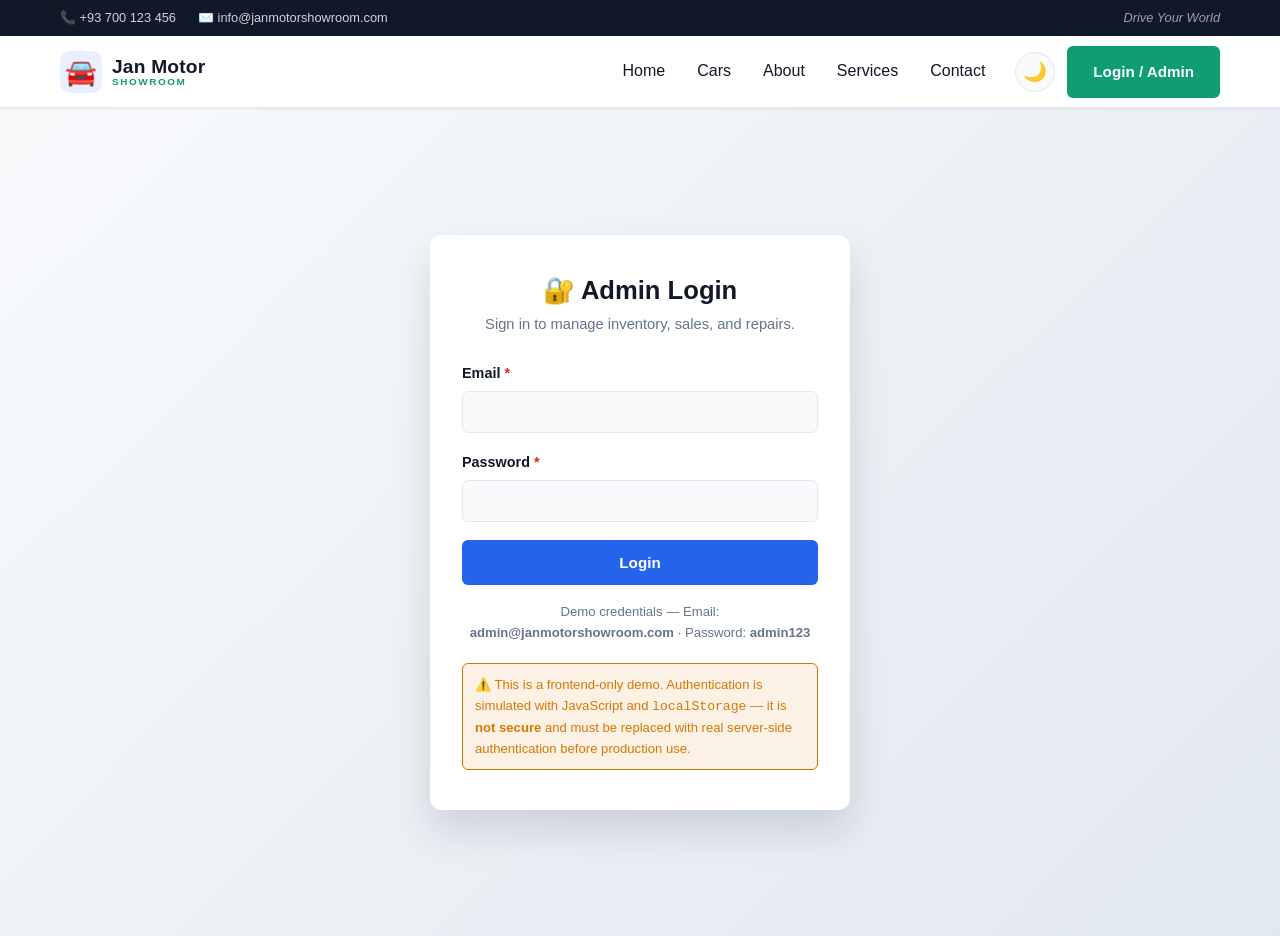
<file: add-car.html>
<!DOCTYPE html>
<html lang="en">
<head>
<meta charset="UTF-8">
<meta name="viewport" content="width=device-width, initial-scale=1.0">
<title>Add Car | Jan Motor Showroom Admin</title>
<link rel="stylesheet" href="style.css">
</head>
<body>

<div class="admin-layout">
  <div class="sidebar-overlay"></div>

  <aside class="admin-sidebar">
    <a href="index.html" class="logo"><span class="logo-icon">🚘</span><span class="logo-text">Jan Motor<small>Showroom</small></span></a>
    <a href="dashboard.html" class="sidebar-link">📊 Dashboard</a>
    <a href="cars.html" class="sidebar-link">🚘 View Site Cars</a>
    <a href="add-car.html" class="sidebar-link active">➕ Add Car</a>
    <a href="edit-car.html" class="sidebar-link">🗂️ Manage Cars</a>
    <a href="sales.html" class="sidebar-link">💰 Sales</a>
    <a href="repairs.html" class="sidebar-link">🔧 Repairs</a>
    <a href="#" class="sidebar-link logout-link" id="logout-btn">🚪 Logout</a>
  </aside>

  <main class="admin-main">
    <div class="admin-topbar">
      <button class="sidebar-toggle" aria-label="Open sidebar">☰</button>
      <h1>Add New Car</h1>
      <button class="theme-toggle" aria-label="Toggle dark mode">🌙</button>
    </div>

    <div class="panel">
      <form id="add-car-form" novalidate>
        <div class="form-row">
          <div class="form-group">
            <label>Car Title <span class="required">*</span></label>
            <input type="text" class="form-control" name="title" placeholder="e.g. Toyota Corolla LE" required>
            <p class="form-error">Car title is required.</p>
          </div>
          <div class="form-group">
            <label>Status</label>
            <select class="form-control" name="status">
              <option value="available">Available</option>
              <option value="sold">Sold</option>
              <option value="repair">Under Repair</option>
            </select>
          </div>
        </div>

        <div class="form-row">
          <div class="form-group">
            <label>Brand <span class="required">*</span></label>
            <input type="text" class="form-control" name="brand" placeholder="e.g. Toyota" required>
            <p class="form-error">Brand is required.</p>
          </div>
          <div class="form-group">
            <label>Model <span class="required">*</span></label>
            <input type="text" class="form-control" name="model" placeholder="e.g. Corolla" required>
            <p class="form-error">Model is required.</p>
          </div>
        </div>

        <div class="form-row">
          <div class="form-group">
            <label>Year <span class="required">*</span></label>
            <input type="number" class="form-control" name="year" min="1950" max="2100" placeholder="e.g. 2022" required>
            <p class="form-error">Enter a valid year.</p>
          </div>
          <div class="form-group">
            <label>Price (USD) <span class="required">*</span></label>
            <input type="number" class="form-control" name="price" min="0" step="1" placeholder="e.g. 18500" required>
            <p class="form-error">Enter a valid price.</p>
          </div>
        </div>

        <div class="form-row">
          <div class="form-group">
            <label>Mileage (mi) <span class="required">*</span></label>
            <input type="number" class="form-control" name="mileage" min="0" placeholder="e.g. 24500" required>
            <p class="form-error">Enter a valid mileage.</p>
          </div>
          <div class="form-group">
            <label>Color</label>
            <input type="text" class="form-control" name="color" placeholder="e.g. White">
          </div>
        </div>

        <div class="form-row">
          <div class="form-group">
            <label>Fuel Type <span class="required">*</span></label>
            <select class="form-control" name="fuel" required>
              <option value="">Select fuel type</option>
              <option value="Petrol">Petrol</option>
              <option value="Diesel">Diesel</option>
              <option value="Hybrid">Hybrid</option>
              <option value="Electric">Electric</option>
              <option value="CNG">CNG</option>
            </select>
            <p class="form-error">Please select a fuel type.</p>
          </div>
          <div class="form-group">
            <label>Transmission <span class="required">*</span></label>
            <select class="form-control" name="transmission" required>
              <option value="">Select transmission</option>
              <option value="Automatic">Automatic</option>
              <option value="Manual">Manual</option>
              <option value="CVT">CVT</option>
            </select>
            <p class="form-error">Please select a transmission.</p>
          </div>
        </div>

        <div class="form-row">
          <div class="form-group">
            <label>Engine</label>
            <input type="text" class="form-control" name="engine" placeholder="e.g. 1.8L I4">
          </div>
          <div class="form-group">
            <label>Location <span class="required">*</span></label>
            <input type="text" class="form-control" name="location" placeholder="e.g. Kabul" required>
            <p class="form-error">Location is required.</p>
          </div>
        </div>

        <div class="form-group">
          <label>Description</label>
          <textarea class="form-control" name="description" placeholder="Describe the vehicle's condition, features, and history..."></textarea>
        </div>

        <div class="form-group">
          <label>Car Images</label>
          <input type="file" class="form-control" id="car-images-input" accept="image/*" multiple>
          <p class="form-help">Select multiple images at once (or add more later). The first image becomes the main photo shown on car cards. Hover a preview and click ✕ to remove it before saving. If none are selected, a placeholder image will be used.</p>
          <div class="image-upload-preview" id="image-preview"></div>
        </div>

        <div style="display:flex; gap:12px; margin-top: 10px;">
          <button type="submit" class="btn btn-primary">Save Car</button>
          <a href="edit-car.html" class="btn btn-outline">Cancel</a>
        </div>
      </form>
    </div>
  </main>
</div>

<script src="script.js"></script>
<script>
  let uploadedImages = [];

  document.addEventListener("DOMContentLoaded", () => {
    requireAuth();

    document.getElementById("logout-btn").addEventListener("click", (e) => {
      e.preventDefault();
      logout();
      window.location.href = "login.html";
    });

    document.getElementById("car-images-input").addEventListener("change", handleImageSelection);
    document.getElementById("add-car-form").addEventListener("submit", handleAddCarSubmit);
  });

  function handleImageSelection(e) {
    const files = Array.from(e.target.files);
    files.forEach((file) => {
      const reader = new FileReader();
      reader.onload = (event) => {
        uploadedImages.push(event.target.result);
        renderImagePreview();
      };
      reader.readAsDataURL(file);
    });
    // Reset the input so selecting the same file(s) again still fires "change"
    e.target.value = "";
  }

  function renderImagePreview() {
    const preview = document.getElementById("image-preview");
    if (!uploadedImages.length) {
      preview.innerHTML = "";
      return;
    }
    preview.innerHTML = uploadedImages.map((img, i) => `
      <div class="preview-thumb">
        <img src="${img}" alt="Car image ${i + 1}">
        ${i === 0 ? '<span class="preview-main-badge">Main</span>' : ""}
        <span class="preview-remove" onclick="removeUploadedImage(${i})" title="Remove image">✕</span>
      </div>
    `).join("");
  }

  function removeUploadedImage(index) {
    uploadedImages.splice(index, 1);
    renderImagePreview();
  }

  function handleAddCarSubmit(e) {
    e.preventDefault();
    const form = e.target;

    const requiredFields = form.querySelectorAll("[required]");
    let valid = true;
    requiredFields.forEach((field) => {
      if (!field.value || !field.checkValidity()) {
        field.classList.add("invalid");
        valid = false;
      } else {
        field.classList.remove("invalid");
      }
    });

    if (!valid) {
      showToast("Please fill in all required fields.", "error");
      return;
    }

    const formData = new FormData(form);
    const carData = {
      title: formData.get("title").trim(),
      brand: formData.get("brand").trim(),
      model: formData.get("model").trim(),
      year: formData.get("year"),
      price: formData.get("price"),
      mileage: formData.get("mileage"),
      color: formData.get("color").trim(),
      fuel: formData.get("fuel"),
      transmission: formData.get("transmission"),
      engine: formData.get("engine").trim(),
      location: formData.get("location").trim(),
      description: formData.get("description").trim(),
      status: formData.get("status"),
      images: uploadedImages
    };

    addCar(carData);
    showToast("Car added successfully!", "success");
    setTimeout(() => window.location.href = "edit-car.html", 700);
  }
</script>
</body>
</html>
</file>
<file: style.css>
/* ==========================================================================
   Jan Motor Showroom - style.css
   ========================================================================== */

/* --------------------------------------------------------------------
   CSS VARIABLES (THEME)
   -------------------------------------------------------------------- */
:root {
  --primary-color: #111827;
  --secondary-color: #2563eb;
  --secondary-color-dark: #1d4ed8;
  --accent-color: #0f9d73;
  --accent-color-dark: #0b7d5b;
  --background-color: #f8fafc;
  --surface-color: #ffffff;
  --text-color: #111827;
  --text-muted: #64748b;
  --border-color: #e2e8f0;
  --success-color: #16a34a;
  --danger-color: #dc2626;
  --warning-color: #d97706;

  --radius-sm: 6px;
  --radius-md: 12px;
  --radius-lg: 20px;

  --shadow-sm: 0 1px 3px rgba(15, 23, 42, 0.08);
  --shadow-md: 0 8px 24px rgba(15, 23, 42, 0.10);
  --shadow-lg: 0 20px 40px rgba(15, 23, 42, 0.14);

  --header-height: 72px;
  --transition-fast: 0.18s ease;
  --transition-med: 0.3s ease;
}

[data-theme="dark"] {
  --primary-color: #f8fafc;
  --secondary-color: #3b82f6;
  --secondary-color-dark: #2563eb;
  --accent-color: #34d399;
  --accent-color-dark: #10b981;
  --background-color: #0f172a;
  --surface-color: #1e293b;
  --text-color: #f1f5f9;
  --text-muted: #94a3b8;
  --border-color: #334155;
  --shadow-sm: 0 1px 3px rgba(0, 0, 0, 0.35);
  --shadow-md: 0 8px 24px rgba(0, 0, 0, 0.4);
  --shadow-lg: 0 20px 40px rgba(0, 0, 0, 0.5);
}

/* --------------------------------------------------------------------
   RESET & BASE
   -------------------------------------------------------------------- */
* { margin: 0; padding: 0; box-sizing: border-box; }

html { scroll-behavior: smooth; }

body {
  font-family: "Segoe UI", Roboto, Helvetica, Arial, sans-serif;
  background-color: var(--background-color);
  color: var(--text-color);
  line-height: 1.6;
  transition: background-color var(--transition-med), color var(--transition-med);
  min-height: 100vh;
}

img { max-width: 100%; display: block; }

a { text-decoration: none; color: inherit; }

ul { list-style: none; }

button { font-family: inherit; cursor: pointer; border: none; background: none; }

input, select, textarea { font-family: inherit; font-size: 1rem; }

.container {
  width: 100%;
  max-width: 1200px;
  margin: 0 auto;
  padding: 0 20px;
}

section { padding: 64px 0; }

h1, h2, h3, h4 { font-weight: 700; line-height: 1.25; color: var(--text-color); }

.section-header { text-align: center; max-width: 640px; margin: 0 auto 40px; }
.section-header h2 { font-size: 2rem; margin-bottom: 12px; }
.section-header p { color: var(--text-muted); font-size: 1.05rem; }

.text-center { text-align: center; }

/* --------------------------------------------------------------------
   BUTTONS
   -------------------------------------------------------------------- */
.btn {
  display: inline-flex;
  align-items: center;
  justify-content: center;
  gap: 8px;
  padding: 12px 24px;
  border-radius: var(--radius-sm);
  font-weight: 600;
  font-size: 0.95rem;
  cursor: pointer;
  transition: transform var(--transition-fast), box-shadow var(--transition-fast), background-color var(--transition-fast), opacity var(--transition-fast);
  border: 2px solid transparent;
  white-space: nowrap;
}
.btn:hover { transform: translateY(-2px); }
.btn:active { transform: translateY(0); }

.btn-primary { background-color: var(--secondary-color); color: #fff; }
.btn-primary:hover { background-color: var(--secondary-color-dark); box-shadow: var(--shadow-md); }

.btn-secondary { background-color: transparent; border-color: #fff; color: #fff; }
.btn-secondary:hover { background-color: rgba(255,255,255,0.12); }

.btn-outline { background-color: transparent; border-color: var(--secondary-color); color: var(--secondary-color); }
.btn-outline:hover { background-color: var(--secondary-color); color: #fff; }

.btn-accent { background-color: var(--accent-color); color: #ffffff; }
.btn-accent:hover { background-color: var(--accent-color-dark); box-shadow: var(--shadow-md); }

.btn-danger { background-color: var(--danger-color); color: #fff; }
.btn-danger:hover { opacity: 0.9; }

.btn-success { background-color: var(--success-color); color: #fff; }
.btn-success:hover { opacity: 0.9; }

.btn-sm { padding: 8px 14px; font-size: 0.85rem; }
.btn-block { width: 100%; }
.btn:disabled { opacity: 0.55; cursor: not-allowed; transform: none; }

/* --------------------------------------------------------------------
   NAVBAR
   -------------------------------------------------------------------- */
.navbar {
  position: sticky;
  top: 0;
  z-index: 100;
  height: var(--header-height);
  background-color: var(--surface-color);
  border-bottom: 1px solid var(--border-color);
  box-shadow: var(--shadow-sm);
}

.navbar-inner {
  height: 100%;
  display: flex;
  align-items: center;
  justify-content: space-between;
  gap: 20px;
}

.logo {
  display: flex;
  align-items: center;
  gap: 10px;
  font-weight: 800;
  color: var(--secondary-color);
  line-height: 1.1;
}
.logo-icon {
  font-size: 1.6rem;
  width: 42px;
  height: 42px;
  display: flex;
  align-items: center;
  justify-content: center;
  border-radius: 10px;
  background-color: rgba(37, 99, 235, 0.1);
  flex-shrink: 0;
}
.logo-text {
  display: flex;
  flex-direction: column;
  font-size: 1.2rem;
  letter-spacing: 0.01em;
  color: var(--text-color);
}
.logo-text small {
  font-size: 0.62rem;
  font-weight: 700;
  letter-spacing: 0.16em;
  text-transform: uppercase;
  color: var(--accent-color);
}

.nav-links {
  display: flex;
  align-items: center;
  gap: 28px;
}

.nav-links a:not(.btn) {
  font-weight: 500;
  color: var(--text-color);
  padding: 6px 2px;
  border-bottom: 2px solid transparent;
  transition: border-color var(--transition-fast), color var(--transition-fast);
}
.nav-links a:not(.btn):hover,
.nav-links a.active {
  color: var(--secondary-color);
  border-bottom-color: var(--secondary-color);
}

.nav-actions { display: flex; align-items: center; gap: 12px; }

.theme-toggle {
  font-size: 1.2rem;
  width: 40px;
  height: 40px;
  border-radius: 50%;
  display: flex;
  align-items: center;
  justify-content: center;
  background-color: var(--background-color);
  border: 1px solid var(--border-color);
  transition: background-color var(--transition-fast);
}
.theme-toggle:hover { background-color: var(--border-color); }

.nav-toggle {
  display: none;
  flex-direction: column;
  gap: 5px;
  width: 32px;
  height: 32px;
  justify-content: center;
  align-items: center;
}
.nav-toggle span {
  display: block;
  width: 24px;
  height: 2px;
  background-color: var(--text-color);
  border-radius: 2px;
  transition: transform var(--transition-fast), opacity var(--transition-fast);
}
.nav-toggle-active span:nth-child(1) { transform: translateY(7px) rotate(45deg); }
.nav-toggle-active span:nth-child(2) { opacity: 0; }
.nav-toggle-active span:nth-child(3) { transform: translateY(-7px) rotate(-45deg); }

/* --------------------------------------------------------------------
   TOP INFO BAR (contact strip above main navbar)
   -------------------------------------------------------------------- */
.info-bar {
  background-color: var(--primary-color);
  color: #cbd5e1;
  font-size: 0.8rem;
  padding: 8px 0;
}
[data-theme="dark"] .info-bar { background-color: #060b16; }
.info-bar-inner {
  display: flex;
  align-items: center;
  justify-content: space-between;
  gap: 16px;
}
.info-bar-contact { display: flex; align-items: center; gap: 22px; flex-wrap: wrap; }
.info-bar-contact span { display: inline-flex; align-items: center; gap: 6px; }
.info-bar-tagline { color: #94a3b8; font-style: italic; }
@media (max-width: 768px) {
  .info-bar-tagline { display: none; }
}
@media (max-width: 560px) {
  .info-bar-contact span:last-child { display: none; }
}

/* --------------------------------------------------------------------
   HERO SECTION
   -------------------------------------------------------------------- */
.hero {
  position: relative;
  overflow: hidden;
  background:
    radial-gradient(circle at 12% 25%, rgba(15, 157, 115, 0.10), transparent 45%),
    linear-gradient(180deg, #eefdf7 0%, var(--background-color) 100%);
  padding: 64px 0 90px;
}
[data-theme="dark"] .hero {
  background:
    radial-gradient(circle at 12% 25%, rgba(52, 211, 153, 0.08), transparent 45%),
    linear-gradient(180deg, #0c1a2c 0%, var(--background-color) 100%);
}

.hero-inner {
  position: relative;
  z-index: 1;
  display: grid;
  grid-template-columns: 1fr 1fr;
  align-items: center;
  gap: 40px;
}

.hero-badge {
  display: inline-flex;
  align-items: center;
  gap: 8px;
  background-color: rgba(15, 157, 115, 0.1);
  color: var(--accent-color-dark);
  font-size: 0.8rem;
  font-weight: 700;
  padding: 7px 16px;
  border-radius: 999px;
  margin-bottom: 18px;
}
[data-theme="dark"] .hero-badge { color: var(--accent-color); }
.hero-badge .dot { width: 7px; height: 7px; border-radius: 50%; background-color: var(--accent-color); }

.hero-content h1 {
  font-size: 3rem;
  color: var(--text-color);
  margin-bottom: 16px;
  letter-spacing: -0.01em;
}
.hero-content p {
  font-size: 1.08rem;
  color: var(--text-muted);
  margin-bottom: 30px;
  max-width: 480px;
}
.hero-actions { display: flex; gap: 16px; flex-wrap: wrap; margin-bottom: 34px; }

/* Search bar (matches the pill-shaped search-by-brand/price UI) */
.hero-search-bar {
  display: flex;
  align-items: stretch;
  gap: 4px;
  background-color: var(--surface-color);
  border: 1px solid var(--border-color);
  border-radius: 999px;
  padding: 6px;
  box-shadow: var(--shadow-md);
  max-width: 620px;
  margin-bottom: 36px;
}
.hero-search-field {
  display: flex;
  flex-direction: column;
  justify-content: center;
  padding: 6px 18px;
  border-right: 1px solid var(--border-color);
  flex: 1;
  min-width: 0;
}
.hero-search-field:last-of-type { border-right: none; }
.hero-search-field label {
  font-size: 0.66rem;
  text-transform: uppercase;
  letter-spacing: 0.06em;
  color: var(--text-muted);
  margin-bottom: 2px;
}
.hero-search-field input,
.hero-search-field select {
  border: none;
  background: transparent;
  font-size: 0.88rem;
  color: var(--text-color);
  padding: 0;
  width: 100%;
}
.hero-search-field input:focus,
.hero-search-field select:focus { outline: none; }
.hero-search-btn {
  width: 46px;
  height: 46px;
  min-width: 46px;
  border-radius: 50%;
  background-color: var(--accent-color);
  color: #fff;
  font-size: 1.15rem;
  display: flex;
  align-items: center;
  justify-content: center;
  transition: background-color var(--transition-fast), transform var(--transition-fast);
}
.hero-search-btn:hover { background-color: var(--accent-color-dark); transform: scale(1.05); }

.hero-visual { position: relative; }
.hero-dot-pattern {
  position: absolute;
  top: -24px;
  right: -14px;
  width: 130px;
  height: 130px;
  background-image: radial-gradient(var(--border-color) 2px, transparent 2px);
  background-size: 16px 16px;
  z-index: 0;
  pointer-events: none;
}
[data-theme="dark"] .hero-dot-pattern { background-image: radial-gradient(#334155 2px, transparent 2px); }

.hero-visual-frame {
  position: relative;
  z-index: 1;
  border-radius: var(--radius-lg);
  overflow: hidden;
  box-shadow: var(--shadow-lg);
  aspect-ratio: 4 / 3.2;
}
.hero-visual-frame img { width: 100%; height: 100%; object-fit: cover; }

.hero-floating-card {
  position: absolute;
  z-index: 2;
  left: -18px;
  bottom: -18px;
  background-color: var(--surface-color);
  border-radius: var(--radius-md);
  box-shadow: var(--shadow-lg);
  padding: 14px 18px;
  display: flex;
  align-items: center;
  gap: 12px;
}
.hero-floating-card .icon {
  width: 42px;
  height: 42px;
  border-radius: 50%;
  background-color: rgba(15, 157, 115, 0.12);
  color: var(--accent-color-dark);
  display: flex;
  align-items: center;
  justify-content: center;
  font-size: 1.2rem;
  flex-shrink: 0;
}
[data-theme="dark"] .hero-floating-card .icon { color: var(--accent-color); }
.hero-floating-card strong { display: block; font-size: 1.05rem; }
.hero-floating-card span { font-size: 0.78rem; color: var(--text-muted); }

.hero-stats {
  display: flex;
  gap: 32px;
  margin-top: 40px;
  flex-wrap: wrap;
}
.hero-stat strong { display: block; font-size: 1.8rem; color: var(--accent-color-dark); }
[data-theme="dark"] .hero-stat strong { color: var(--accent-color); }
.hero-stat span { color: var(--text-muted); font-size: 0.9rem; }

/* --------------------------------------------------------------------
   CAR CARDS / GRID
   -------------------------------------------------------------------- */
.car-grid {
  display: grid;
  grid-template-columns: repeat(auto-fill, minmax(280px, 1fr));
  gap: 24px;
}

.car-card {
  background-color: var(--surface-color);
  border-radius: var(--radius-md);
  overflow: hidden;
  box-shadow: var(--shadow-sm);
  border: 1px solid var(--border-color);
  transition: transform var(--transition-fast), box-shadow var(--transition-fast);
  display: flex;
  flex-direction: column;
}
.car-card:hover { transform: translateY(-6px); box-shadow: var(--shadow-md); }

.car-card-image-wrap { position: relative; aspect-ratio: 16 / 10; overflow: hidden; }
.car-card-image { width: 100%; height: 100%; object-fit: cover; transition: transform var(--transition-med); }
.car-card:hover .car-card-image { transform: scale(1.06); }

.car-card-body { padding: 18px; display: flex; flex-direction: column; gap: 6px; flex: 1; }
.car-card-title { font-size: 1.1rem; }
.car-card-year { color: var(--text-muted); font-size: 0.9rem; }
.car-card-price { color: var(--secondary-color); font-size: 1.3rem; font-weight: 800; margin: 4px 0; }

.car-card-meta {
  display: flex;
  flex-wrap: wrap;
  gap: 10px;
  font-size: 0.85rem;
  color: var(--text-muted);
  margin-bottom: 12px;
}

.car-card .btn { margin-top: auto; }

.badge {
  position: absolute;
  top: 12px;
  left: 12px;
  padding: 5px 12px;
  font-size: 0.75rem;
  font-weight: 700;
  border-radius: 999px;
  text-transform: uppercase;
  letter-spacing: 0.03em;
  color: #fff;
}
.badge-available { background-color: var(--success-color); }
.badge-sold { background-color: var(--danger-color); }
.badge-repair { background-color: var(--warning-color); }

/* Photo count pill shown on car cards — value is always derived live
   from the car's actual images array, never hard-coded. */
.photo-count-badge {
  position: absolute;
  bottom: 12px;
  right: 12px;
  background-color: rgba(17, 24, 39, 0.72);
  color: #fff;
  padding: 5px 11px;
  border-radius: 999px;
  font-size: 0.75rem;
  font-weight: 600;
  backdrop-filter: blur(2px);
}

/* --------------------------------------------------------------------
   SERVICES SECTION
   -------------------------------------------------------------------- */
.services-grid {
  display: grid;
  grid-template-columns: repeat(auto-fit, minmax(220px, 1fr));
  gap: 24px;
}
.service-card {
  background-color: var(--surface-color);
  border: 1px solid var(--border-color);
  border-radius: var(--radius-md);
  padding: 30px 24px;
  text-align: center;
  transition: transform var(--transition-fast), box-shadow var(--transition-fast);
}
.service-card:hover { transform: translateY(-4px); box-shadow: var(--shadow-md); }
.service-icon { font-size: 2.4rem; margin-bottom: 14px; }
.service-card h3 { margin-bottom: 8px; font-size: 1.1rem; }
.service-card p { color: var(--text-muted); font-size: 0.92rem; }

/* --------------------------------------------------------------------
   ABOUT SECTION
   -------------------------------------------------------------------- */
.about-inner {
  display: grid;
  grid-template-columns: 1fr 1fr;
  gap: 48px;
  align-items: center;
}
.about-inner img { border-radius: var(--radius-lg); box-shadow: var(--shadow-md); }
.about-content p { color: var(--text-muted); margin-bottom: 16px; }
.about-list { margin-top: 20px; }
.about-list li {
  display: flex;
  align-items: flex-start;
  gap: 10px;
  margin-bottom: 10px;
  color: var(--text-color);
}
.about-list li::before { content: "✔"; color: var(--secondary-color); font-weight: 700; }

/* --------------------------------------------------------------------
   CONTACT SECTION
   -------------------------------------------------------------------- */
.contact-inner {
  display: grid;
  grid-template-columns: 1fr 1fr;
  gap: 40px;
}
.contact-info { display: flex; flex-direction: column; gap: 18px; }
.contact-info-item { display: flex; gap: 14px; align-items: flex-start; }
.contact-info-item .icon {
  width: 44px; height: 44px; border-radius: 50%;
  background-color: var(--secondary-color); color: #fff;
  display: flex; align-items: center; justify-content: center;
  flex-shrink: 0; font-size: 1.1rem;
}
.contact-info-item h4 { font-size: 1rem; margin-bottom: 2px; }
.contact-info-item p { color: var(--text-muted); font-size: 0.92rem; }

/* --------------------------------------------------------------------
   FORMS
   -------------------------------------------------------------------- */
.form-card {
  background-color: var(--surface-color);
  border: 1px solid var(--border-color);
  border-radius: var(--radius-md);
  padding: 32px;
  box-shadow: var(--shadow-sm);
}

.form-group { margin-bottom: 18px; }
.form-row { display: grid; grid-template-columns: 1fr 1fr; gap: 16px; }

.form-group label {
  display: block;
  font-weight: 600;
  font-size: 0.9rem;
  margin-bottom: 6px;
  color: var(--text-color);
}
.form-group .required { color: var(--danger-color); }

.form-control {
  width: 100%;
  padding: 11px 14px;
  border: 1px solid var(--border-color);
  border-radius: var(--radius-sm);
  background-color: var(--background-color);
  color: var(--text-color);
  transition: border-color var(--transition-fast), box-shadow var(--transition-fast);
}
.form-control:focus {
  outline: none;
  border-color: var(--secondary-color);
  box-shadow: 0 0 0 3px rgba(37, 99, 235, 0.15);
}
textarea.form-control { resize: vertical; min-height: 100px; }

.form-error {
  color: var(--danger-color);
  font-size: 0.82rem;
  margin-top: 5px;
  display: none;
}
.form-control.invalid { border-color: var(--danger-color); }
.form-control.invalid ~ .form-error { display: block; }

.form-help { font-size: 0.8rem; color: var(--text-muted); margin-top: 4px; }

.image-upload-preview {
  display: flex;
  flex-wrap: wrap;
  gap: 10px;
  margin-top: 12px;
}
.image-upload-preview .preview-thumb {
  position: relative;
  width: 90px;
  height: 70px;
  border-radius: var(--radius-sm);
  overflow: hidden;
  border: 1px solid var(--border-color);
}
.image-upload-preview .preview-thumb img { width: 100%; height: 100%; object-fit: cover; }
.image-upload-preview .preview-remove {
  position: absolute;
  top: 2px; right: 2px;
  background: rgba(0,0,0,0.6);
  color: #fff;
  width: 18px; height: 18px;
  border-radius: 50%;
  font-size: 0.7rem;
  display: flex; align-items: center; justify-content: center;
  cursor: pointer;
}
.image-upload-preview .preview-main-badge {
  position: absolute;
  bottom: 2px; left: 2px;
  background-color: var(--accent-color);
  color: #fff;
  font-size: 0.6rem;
  font-weight: 700;
  padding: 2px 6px;
  border-radius: 999px;
  letter-spacing: 0.03em;
  text-transform: uppercase;
}

/* --------------------------------------------------------------------
   AUTH / LOGIN PAGE
   -------------------------------------------------------------------- */
.auth-wrapper {
  min-height: calc(100vh - var(--header-height));
  display: flex;
  align-items: center;
  justify-content: center;
  padding: 40px 20px;
  background: linear-gradient(135deg, var(--background-color), var(--border-color));
}
.auth-card {
  width: 100%;
  max-width: 420px;
  background-color: var(--surface-color);
  border-radius: var(--radius-md);
  box-shadow: var(--shadow-lg);
  padding: 40px 32px;
}
.auth-card h1 { font-size: 1.6rem; margin-bottom: 6px; text-align: center; }
.auth-card p.subtitle { text-align: center; color: var(--text-muted); margin-bottom: 26px; font-size: 0.92rem; }
.auth-note {
  margin-top: 20px;
  background-color: rgba(217, 119, 6, 0.1);
  border: 1px solid var(--warning-color);
  color: var(--warning-color);
  font-size: 0.82rem;
  padding: 10px 12px;
  border-radius: var(--radius-sm);
}
.auth-demo-hint {
  margin-top: 16px;
  font-size: 0.82rem;
  color: var(--text-muted);
  text-align: center;
}

/* --------------------------------------------------------------------
   FILTERS / SEARCH TOOLBAR (CARS PAGE)
   -------------------------------------------------------------------- */
.page-header {
  background-color: var(--surface-color);
  border-bottom: 1px solid var(--border-color);
  padding: 40px 0;
}
.page-header h1 { font-size: 2rem; margin-bottom: 8px; }
.page-header p { color: var(--text-muted); }

.filters-bar {
  background-color: var(--surface-color);
  border: 1px solid var(--border-color);
  border-radius: var(--radius-md);
  padding: 20px;
  margin-bottom: 28px;
  box-shadow: var(--shadow-sm);
}
.filters-search { margin-bottom: 16px; }
.filters-grid {
  display: grid;
  grid-template-columns: repeat(auto-fit, minmax(150px, 1fr));
  gap: 14px;
}
.filters-actions {
  display: flex;
  justify-content: space-between;
  align-items: center;
  margin-top: 16px;
  flex-wrap: wrap;
  gap: 12px;
}
.results-count { color: var(--text-muted); font-size: 0.9rem; }

/* --------------------------------------------------------------------
   EMPTY / LOADING STATES
   -------------------------------------------------------------------- */
.empty-state {
  grid-column: 1 / -1;
  text-align: center;
  padding: 60px 20px;
  color: var(--text-muted);
}
.empty-state-icon { font-size: 3rem; margin-bottom: 10px; }

.loading-state {
  grid-column: 1 / -1;
  text-align: center;
  padding: 60px 20px;
  color: var(--text-muted);
}
.spinner {
  width: 36px; height: 36px;
  border: 4px solid var(--border-color);
  border-top-color: var(--secondary-color);
  border-radius: 50%;
  margin: 0 auto 14px;
  animation: spin 0.8s linear infinite;
}
@keyframes spin { to { transform: rotate(360deg); } }

/* --------------------------------------------------------------------
   CAR DETAILS PAGE
   -------------------------------------------------------------------- */
.details-grid {
  display: grid;
  grid-template-columns: 1.3fr 1fr;
  gap: 40px;
}
.details-main-image {
  position: relative;
  border-radius: var(--radius-md);
  overflow: hidden;
  aspect-ratio: 16/10;
  margin-bottom: 14px;
  box-shadow: var(--shadow-sm);
  cursor: zoom-in;
  background-color: var(--border-color);
}
.details-main-image img { width: 100%; height: 100%; object-fit: cover; display: block; }

.gallery-nav-btn {
  position: absolute;
  top: 50%;
  transform: translateY(-50%);
  width: 40px;
  height: 40px;
  border-radius: 50%;
  background-color: rgba(17, 24, 39, 0.55);
  color: #fff;
  font-size: 1.1rem;
  display: flex;
  align-items: center;
  justify-content: center;
  transition: background-color var(--transition-fast);
  z-index: 2;
}
.gallery-nav-btn:hover { background-color: rgba(17, 24, 39, 0.8); }
.gallery-nav-prev { left: 12px; }
.gallery-nav-next { right: 12px; }

.gallery-counter {
  position: absolute;
  bottom: 12px;
  right: 12px;
  background-color: rgba(17, 24, 39, 0.65);
  color: #fff;
  font-size: 0.8rem;
  font-weight: 600;
  padding: 4px 12px;
  border-radius: 999px;
  z-index: 2;
}

.details-thumbs { display: flex; gap: 10px; flex-wrap: wrap; }
.details-thumbs img {
  width: 90px; height: 65px; object-fit: cover;
  border-radius: var(--radius-sm); cursor: pointer;
  border: 2px solid transparent; opacity: 0.75;
  transition: opacity var(--transition-fast), border-color var(--transition-fast);
}
.details-thumbs img:hover, .details-thumbs img.active { opacity: 1; border-color: var(--secondary-color); }

/* Fullscreen lightbox for browsing all car images */
.lightbox-overlay {
  display: none;
  position: fixed;
  inset: 0;
  background-color: rgba(10, 14, 22, 0.94);
  z-index: 800;
  align-items: center;
  justify-content: center;
  padding: 24px;
}
.lightbox-overlay.lightbox-visible { display: flex; }
.lightbox-content {
  position: relative;
  max-width: 1100px;
  width: 100%;
  display: flex;
  flex-direction: column;
  align-items: center;
  gap: 16px;
}
.lightbox-content img {
  max-width: 100%;
  max-height: 74vh;
  object-fit: contain;
  border-radius: var(--radius-sm);
}
.lightbox-close {
  position: absolute;
  top: -46px;
  right: 0;
  width: 40px;
  height: 40px;
  border-radius: 50%;
  background-color: rgba(255,255,255,0.12);
  color: #fff;
  font-size: 1.2rem;
  display: flex;
  align-items: center;
  justify-content: center;
}
.lightbox-close:hover { background-color: rgba(255,255,255,0.22); }
.lightbox-counter { color: #cbd5e1; font-size: 0.85rem; }
.lightbox-nav-btn {
  width: 46px;
  height: 46px;
  border-radius: 50%;
  background-color: rgba(255,255,255,0.1);
  color: #fff;
  font-size: 1.3rem;
  display: flex;
  align-items: center;
  justify-content: center;
  transition: background-color var(--transition-fast);
}
.lightbox-nav-btn:hover { background-color: rgba(255,255,255,0.22); }
.lightbox-controls { display: flex; align-items: center; gap: 24px; }

.details-info h1 { font-size: 1.8rem; margin-bottom: 6px; }
.details-price { font-size: 2rem; color: var(--secondary-color); font-weight: 800; margin: 10px 0; }

.details-specs {
  display: grid;
  grid-template-columns: 1fr 1fr;
  gap: 14px;
  margin: 20px 0;
  padding: 20px 0;
  border-top: 1px solid var(--border-color);
  border-bottom: 1px solid var(--border-color);
}
.details-spec-item span { display: block; font-size: 0.8rem; color: var(--text-muted); }
.details-spec-item strong { font-size: 0.98rem; }

.details-description { color: var(--text-muted); margin-bottom: 24px; }
.details-actions { display: flex; gap: 12px; flex-wrap: wrap; }

.related-section { margin-top: 60px; }

/* --------------------------------------------------------------------
   FOOTER
   -------------------------------------------------------------------- */
.site-footer {
  background-color: var(--primary-color);
  color: #cbd5e1;
  padding: 50px 0 20px;
  margin-top: auto;
}
[data-theme="dark"] .site-footer { background-color: #060b16; }
.footer-grid {
  display: grid;
  grid-template-columns: 2fr 1fr 1fr 1.2fr;
  gap: 32px;
  padding-bottom: 30px;
}
.footer-col h4 { color: #fff; margin-bottom: 16px; font-size: 1rem; }
.footer-col p, .footer-col li { color: #94a3b8; font-size: 0.9rem; margin-bottom: 8px; }
.footer-col a:hover { color: #fff; }
.footer-bottom {
  text-align: center;
  border-top: 1px solid rgba(255,255,255,0.1);
  padding-top: 20px;
  font-size: 0.85rem;
  color: #94a3b8;
}

/* --------------------------------------------------------------------
   TOASTS
   -------------------------------------------------------------------- */
.toast-container {
  position: fixed;
  bottom: 24px;
  right: 24px;
  z-index: 1000;
  display: flex;
  flex-direction: column;
  gap: 10px;
}
.toast {
  background-color: var(--surface-color);
  color: var(--text-color);
  border-left: 4px solid var(--secondary-color);
  padding: 14px 18px;
  border-radius: var(--radius-sm);
  box-shadow: var(--shadow-md);
  font-size: 0.9rem;
  opacity: 0;
  transform: translateX(30px);
  transition: opacity var(--transition-med), transform var(--transition-med);
  max-width: 320px;
}
.toast-visible { opacity: 1; transform: translateX(0); }
.toast-success { border-left-color: var(--success-color); }
.toast-error { border-left-color: var(--danger-color); }
.toast-warning { border-left-color: var(--warning-color); }

/* --------------------------------------------------------------------
   ADMIN LAYOUT (DASHBOARD / MANAGE PAGES)
   -------------------------------------------------------------------- */
.admin-layout { display: flex; min-height: 100vh; }

.admin-sidebar {
  width: 250px;
  flex-shrink: 0;
  background-color: var(--primary-color);
  color: #cbd5e1;
  padding: 24px 16px;
  display: flex;
  flex-direction: column;
  gap: 4px;
  position: sticky;
  top: 0;
  height: 100vh;
  overflow-y: auto;
  transition: transform var(--transition-med);
  z-index: 200;
}
[data-theme="dark"] .admin-sidebar { background-color: #060b16; }

.admin-sidebar .logo { color: #fff; margin-bottom: 30px; padding: 0 8px; }
.admin-sidebar .logo-icon { background-color: rgba(255,255,255,0.08); }
.admin-sidebar .logo-text { color: #fff; }
.admin-sidebar .logo-text small { color: var(--accent-color); }

.sidebar-link {
  display: flex;
  align-items: center;
  gap: 12px;
  padding: 12px 14px;
  border-radius: var(--radius-sm);
  color: #cbd5e1;
  font-weight: 500;
  transition: background-color var(--transition-fast), color var(--transition-fast);
}
.sidebar-link:hover { background-color: rgba(255,255,255,0.08); color: #fff; }
.sidebar-link.active { background-color: var(--secondary-color); color: #fff; }
.sidebar-link.logout-link { margin-top: auto; color: #fca5a5; }
.sidebar-link.logout-link:hover { background-color: rgba(220, 38, 38, 0.15); }

.sidebar-overlay {
  display: none;
  position: fixed;
  inset: 0;
  background-color: rgba(0,0,0,0.5);
  z-index: 150;
}
.sidebar-overlay-visible { display: block; }

.admin-main {
  flex: 1;
  min-width: 0;
  padding: 28px 32px 60px;
}

.admin-topbar {
  display: flex;
  align-items: center;
  justify-content: space-between;
  margin-bottom: 28px;
  gap: 16px;
  flex-wrap: wrap;
}
.admin-topbar h1 { font-size: 1.6rem; }
.sidebar-toggle {
  display: none;
  font-size: 1.4rem;
  width: 40px; height: 40px;
  align-items: center; justify-content: center;
  border-radius: var(--radius-sm);
  background-color: var(--surface-color);
  border: 1px solid var(--border-color);
}

/* Stat cards */
.stats-grid {
  display: grid;
  grid-template-columns: repeat(auto-fit, minmax(200px, 1fr));
  gap: 20px;
  margin-bottom: 32px;
}
.stat-card {
  background-color: var(--surface-color);
  border: 1px solid var(--border-color);
  border-radius: var(--radius-md);
  padding: 22px;
  display: flex;
  align-items: center;
  gap: 16px;
  box-shadow: var(--shadow-sm);
}
.stat-icon {
  width: 52px; height: 52px;
  border-radius: 50%;
  display: flex; align-items: center; justify-content: center;
  font-size: 1.5rem;
  flex-shrink: 0;
}
.stat-icon.blue { background-color: rgba(37,99,235,0.12); }
.stat-icon.green { background-color: rgba(22,163,74,0.12); }
.stat-icon.red { background-color: rgba(220,38,38,0.12); }
.stat-icon.orange { background-color: rgba(217,119,6,0.12); }
.stat-icon.purple { background-color: rgba(124,58,237,0.12); }

.stat-info strong { display: block; font-size: 1.6rem; }
.stat-info span { color: var(--text-muted); font-size: 0.85rem; }

/* Admin panel card wrapper */
.panel {
  background-color: var(--surface-color);
  border: 1px solid var(--border-color);
  border-radius: var(--radius-md);
  padding: 24px;
  box-shadow: var(--shadow-sm);
  margin-bottom: 28px;
}
.panel-header {
  display: flex;
  align-items: center;
  justify-content: space-between;
  margin-bottom: 18px;
  flex-wrap: wrap;
  gap: 12px;
}
.panel-header h2 { font-size: 1.2rem; }

/* --------------------------------------------------------------------
   TABLES (RESPONSIVE)
   -------------------------------------------------------------------- */
.table-wrap { overflow-x: auto; }
table.data-table { width: 100%; border-collapse: collapse; min-width: 640px; }
.data-table th, .data-table td {
  text-align: left;
  padding: 12px 14px;
  border-bottom: 1px solid var(--border-color);
  font-size: 0.9rem;
  white-space: nowrap;
}
.data-table th { color: var(--text-muted); font-weight: 600; text-transform: uppercase; font-size: 0.75rem; letter-spacing: 0.03em; }
.data-table tr:hover td { background-color: var(--background-color); }
.data-table img.table-thumb { width: 54px; height: 40px; object-fit: cover; border-radius: 6px; }

.table-actions { display: flex; gap: 8px; flex-wrap: wrap; }

.select-status {
  padding: 6px 10px;
  border-radius: var(--radius-sm);
  border: 1px solid var(--border-color);
  background-color: var(--background-color);
  color: var(--text-color);
  font-size: 0.85rem;
}

/* --------------------------------------------------------------------
   MODAL
   -------------------------------------------------------------------- */
.modal-overlay {
  display: none;
  position: fixed;
  inset: 0;
  background-color: rgba(0,0,0,0.55);
  z-index: 500;
  align-items: center;
  justify-content: center;
  padding: 20px;
}
.modal-overlay.modal-visible { display: flex; }
.modal-box {
  background-color: var(--surface-color);
  border-radius: var(--radius-md);
  padding: 28px;
  max-width: 420px;
  width: 100%;
  box-shadow: var(--shadow-lg);
}
.modal-box h3 { margin-bottom: 12px; }
.modal-box p { color: var(--text-muted); margin-bottom: 22px; }
.modal-actions { display: flex; gap: 12px; justify-content: flex-end; }

/* --------------------------------------------------------------------
   RESPONSIVE BREAKPOINTS
   -------------------------------------------------------------------- */
@media (max-width: 992px) {
  .hero-inner { grid-template-columns: 1fr; text-align: center; }
  .hero-content p { margin-left: auto; margin-right: auto; }
  .hero-actions, .hero-stats { justify-content: center; }
  .hero-search-bar { margin-left: auto; margin-right: auto; }
  .hero-visual { max-width: 480px; margin: 0 auto; }
  .about-inner, .contact-inner { grid-template-columns: 1fr; }
  .about-inner .about-image { order: -1; }
  .details-grid { grid-template-columns: 1fr; }
  .footer-grid { grid-template-columns: 1fr 1fr; }
}

@media (max-width: 860px) {
  .admin-sidebar {
    position: fixed;
    left: 0; top: 0;
    transform: translateX(-100%);
  }
  .admin-sidebar-open { transform: translateX(0); }
  .sidebar-toggle { display: flex; }
  .admin-main { padding: 20px 18px 50px; }
}

@media (max-width: 768px) {
  .nav-toggle { display: flex; }
  .nav-links {
    position: absolute;
    top: var(--header-height);
    left: 0; right: 0;
    background-color: var(--surface-color);
    border-bottom: 1px solid var(--border-color);
    flex-direction: column;
    align-items: stretch;
    gap: 0;
    max-height: 0;
    overflow: hidden;
    transition: max-height var(--transition-med);
  }
  .nav-links-open { max-height: 500px; }
  .nav-links a:not(.btn) { padding: 14px 20px; border-bottom: 1px solid var(--border-color); }
  .nav-links .nav-actions {
    flex-direction: column;
    align-items: stretch;
    padding: 16px 20px;
    gap: 10px;
  }
  .nav-actions { display: none; }
  .nav-links .nav-actions { display: flex; }

  .hero-content h1 { font-size: 2.1rem; }
  section { padding: 44px 0; }
  .form-row { grid-template-columns: 1fr; }
  .footer-grid { grid-template-columns: 1fr; gap: 24px; }

  /* Hero search bar stacks into full-width rows on smaller screens */
  .hero-search-bar {
    flex-direction: column;
    border-radius: var(--radius-md);
    padding: 10px;
  }
  .hero-search-field {
    border-right: none;
    border-bottom: 1px solid var(--border-color);
    padding: 10px 12px;
    width: 100%;
  }
  .hero-search-field:last-of-type { border-bottom: none; }
  .hero-search-btn {
    width: 100%;
    border-radius: var(--radius-sm);
    margin-top: 4px;
  }

  .hero-floating-card { left: 10px; bottom: -14px; padding: 10px 14px; }
}

@media (max-width: 520px) {
  .hero { padding: 60px 0; }
  .hero-actions { flex-direction: column; }
  .hero-actions .btn { width: 100%; }
  .hero-badge { font-size: 0.72rem; }
  .hero-content h1 { font-size: 1.75rem; }
  .hero-floating-card strong { font-size: 0.92rem; }
  .hero-floating-card span { font-size: 0.7rem; }
  .details-price { font-size: 1.6rem; }
  .stats-grid { grid-template-columns: 1fr 1fr; }
  .auth-card { padding: 28px 20px; }
  .gallery-nav-btn { width: 34px; height: 34px; font-size: 0.95rem; }
  .lightbox-close { top: -40px; }
}
</file>
